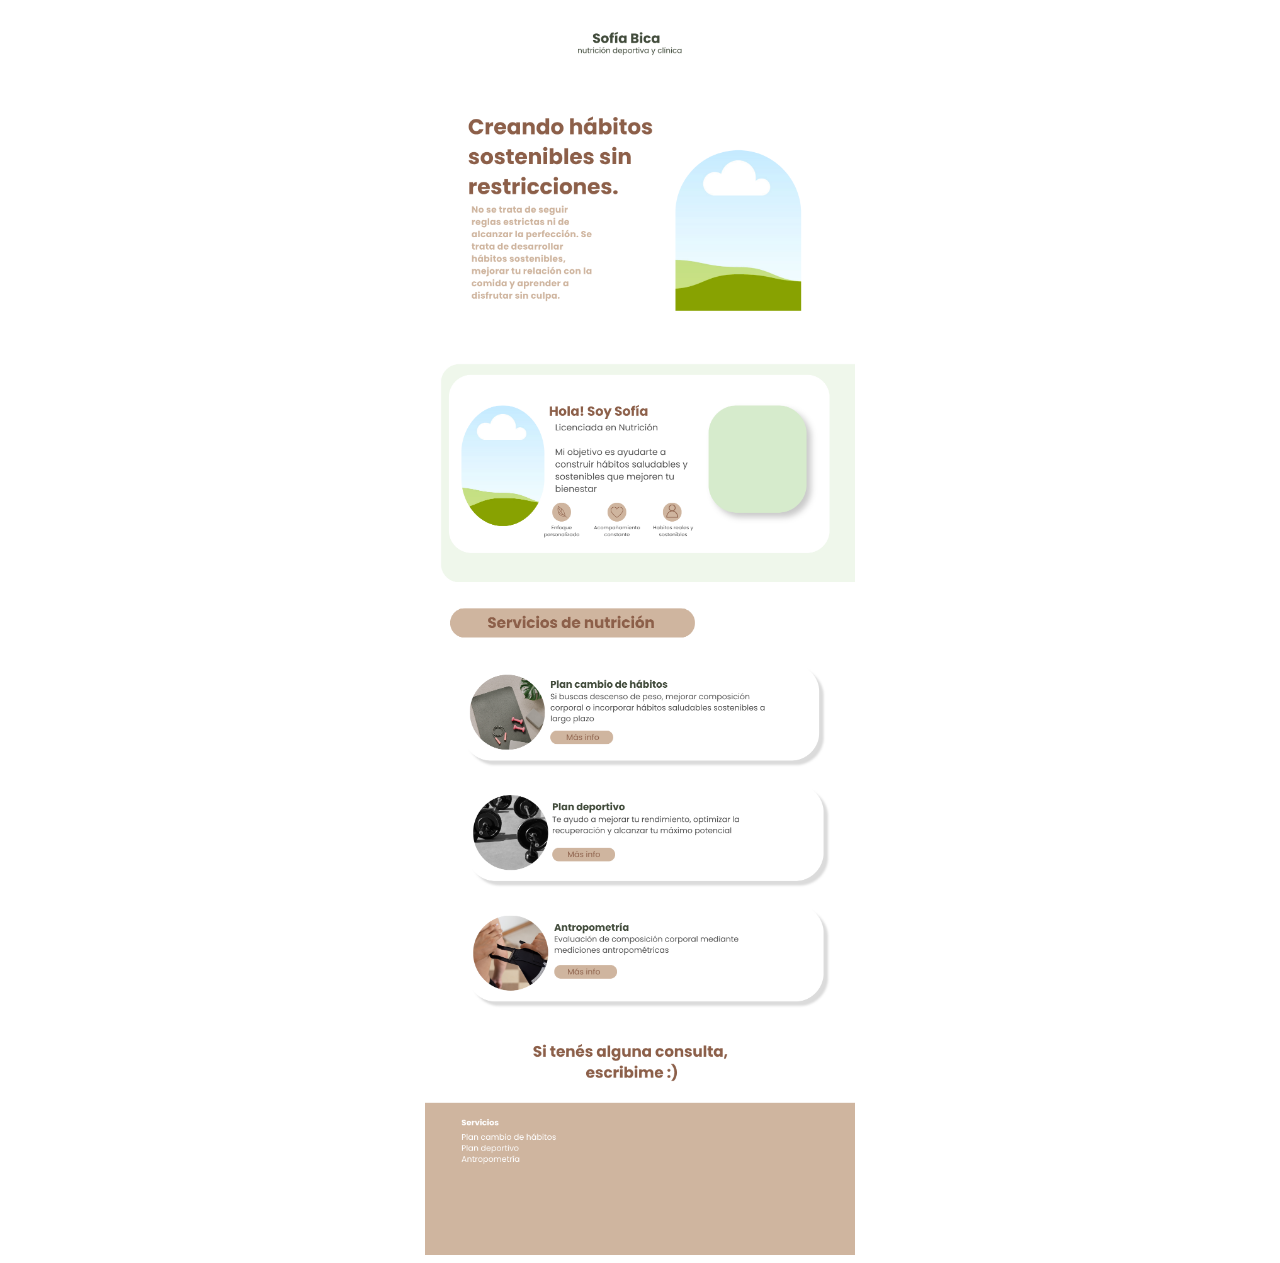
<file: sofia.html>
<!DOCTYPE html>
<html lang="es">
<head>
    <meta charset="UTF-8">
    <meta name="viewport" content="width=device-width, initial-scale=1.0">
    <title>NUTRICION</title>

    <style>
        body {
            margin 0;
        }
        .pagina {
    position: relative;
    width: 100%;
    max-width: 430px;
    margin: 0 auto;
}

 .diseno {
    display: block;
    width: 100%;
    height: auto;
}

        .boton {
            position: absolute;
            left: 40%;
            top: 50%;
            padding: 12px 24px;
            background: #2563eb;
            color: white;
            border: none;
            border-radius: 8px;
            cursor: pointer;
        }


    </style>
</head>
<body>
     <div class="pagina">
        <img class="diseno" src="mobile.png" alt="Diseño de mi página">

    </div>

   
</body>
</html>
</file>
